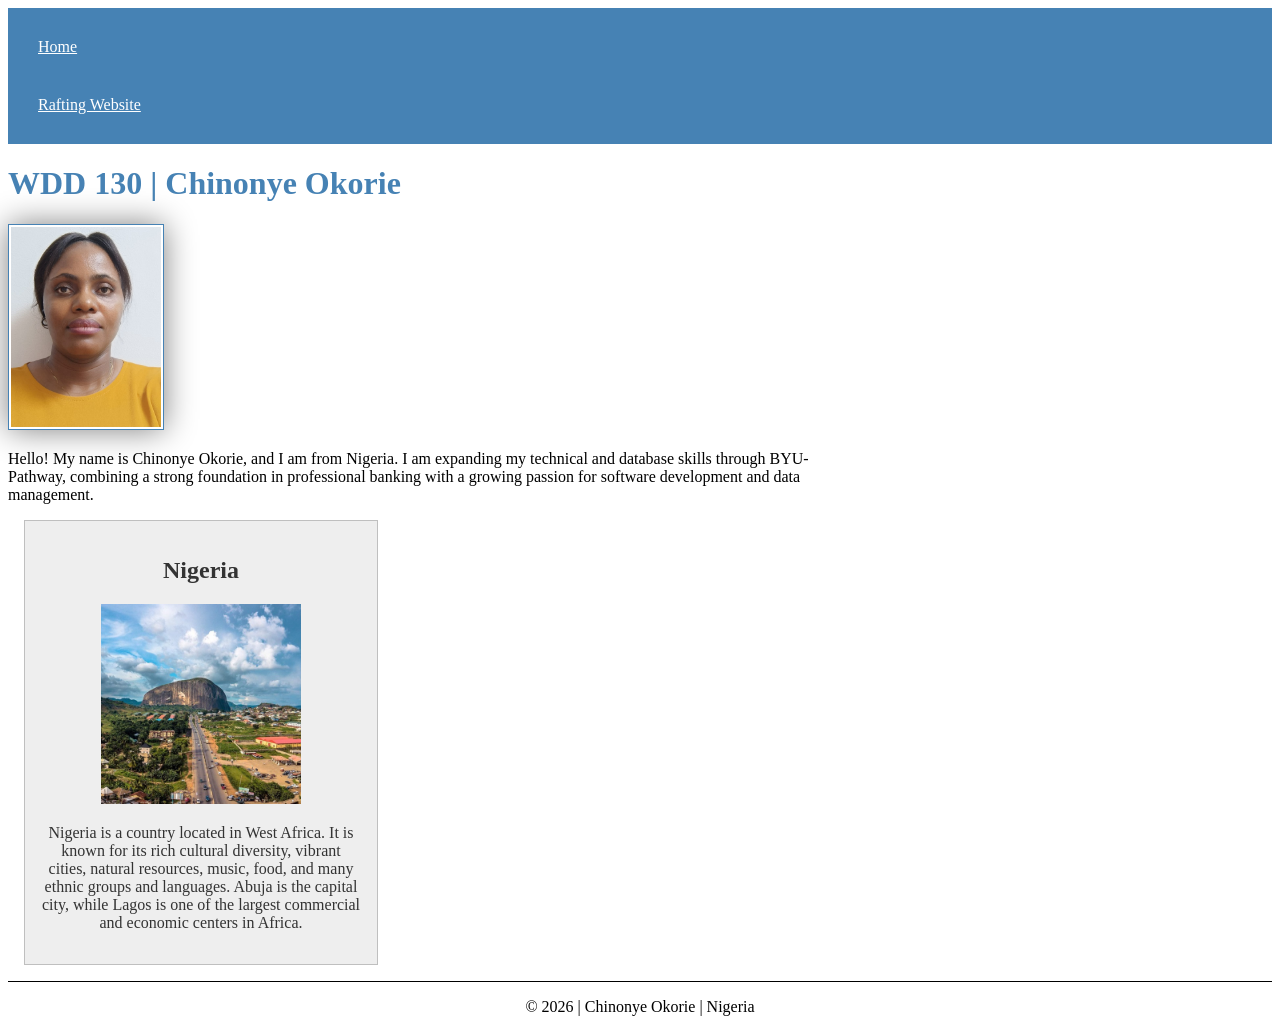
<file: index.html>
<!DOCTYPE html>
<html lang="en-US">
<head>
    <meta charset="UTF-8">
    <meta name="viewport" content="width=device-width, initial-scale=1.0">

    <title>WDD 130 | Chinonye Okorie</title>

    <meta name="description" 
        content="Chinonye Okorie's WDD 130 course homepage featuring web development coursework and information about Nigeria.">
    <meta name="author" content="Chinonye Okorie">

    <link rel="stylesheet" href="styles/styles.css">
</head>

<body>
    <header>
        <nav>
            <a href="#">Home</a>
            <a href="wwr/">Rafting Website</a>
        </nav>
    </header>

    <main>
        <h1>WDD 130 | Chinonye Okorie</h1>

        <img src="images/profile.jpg"
             alt="Portrait of Chinonye Okorie">

        <p>
            Hello! My name is Chinonye Okorie, and I am from Nigeria.
            I am expanding my technical and database skills through BYU-Pathway,
            combining a strong foundation in professional banking with a growing
            passion for software development and data management.
        </p>
    </main>

    <aside>
        <h2>Nigeria</h2>

        <img src="images/nigeria.jpeg"
             alt="Landscape representing Nigeria">

        <p>
            Nigeria is a country located in West Africa. It is known for its
            rich cultural diversity, vibrant cities, natural resources, music,
            food, and many ethnic groups and languages. Abuja is the capital
            city, while Lagos is one of the largest commercial and economic
            centers in Africa.
        </p>
    </aside>

    <footer>
        <p>© 2026 | Chinonye Okorie | Nigeria</p>
    </footer>
</body>
</html>
</file>
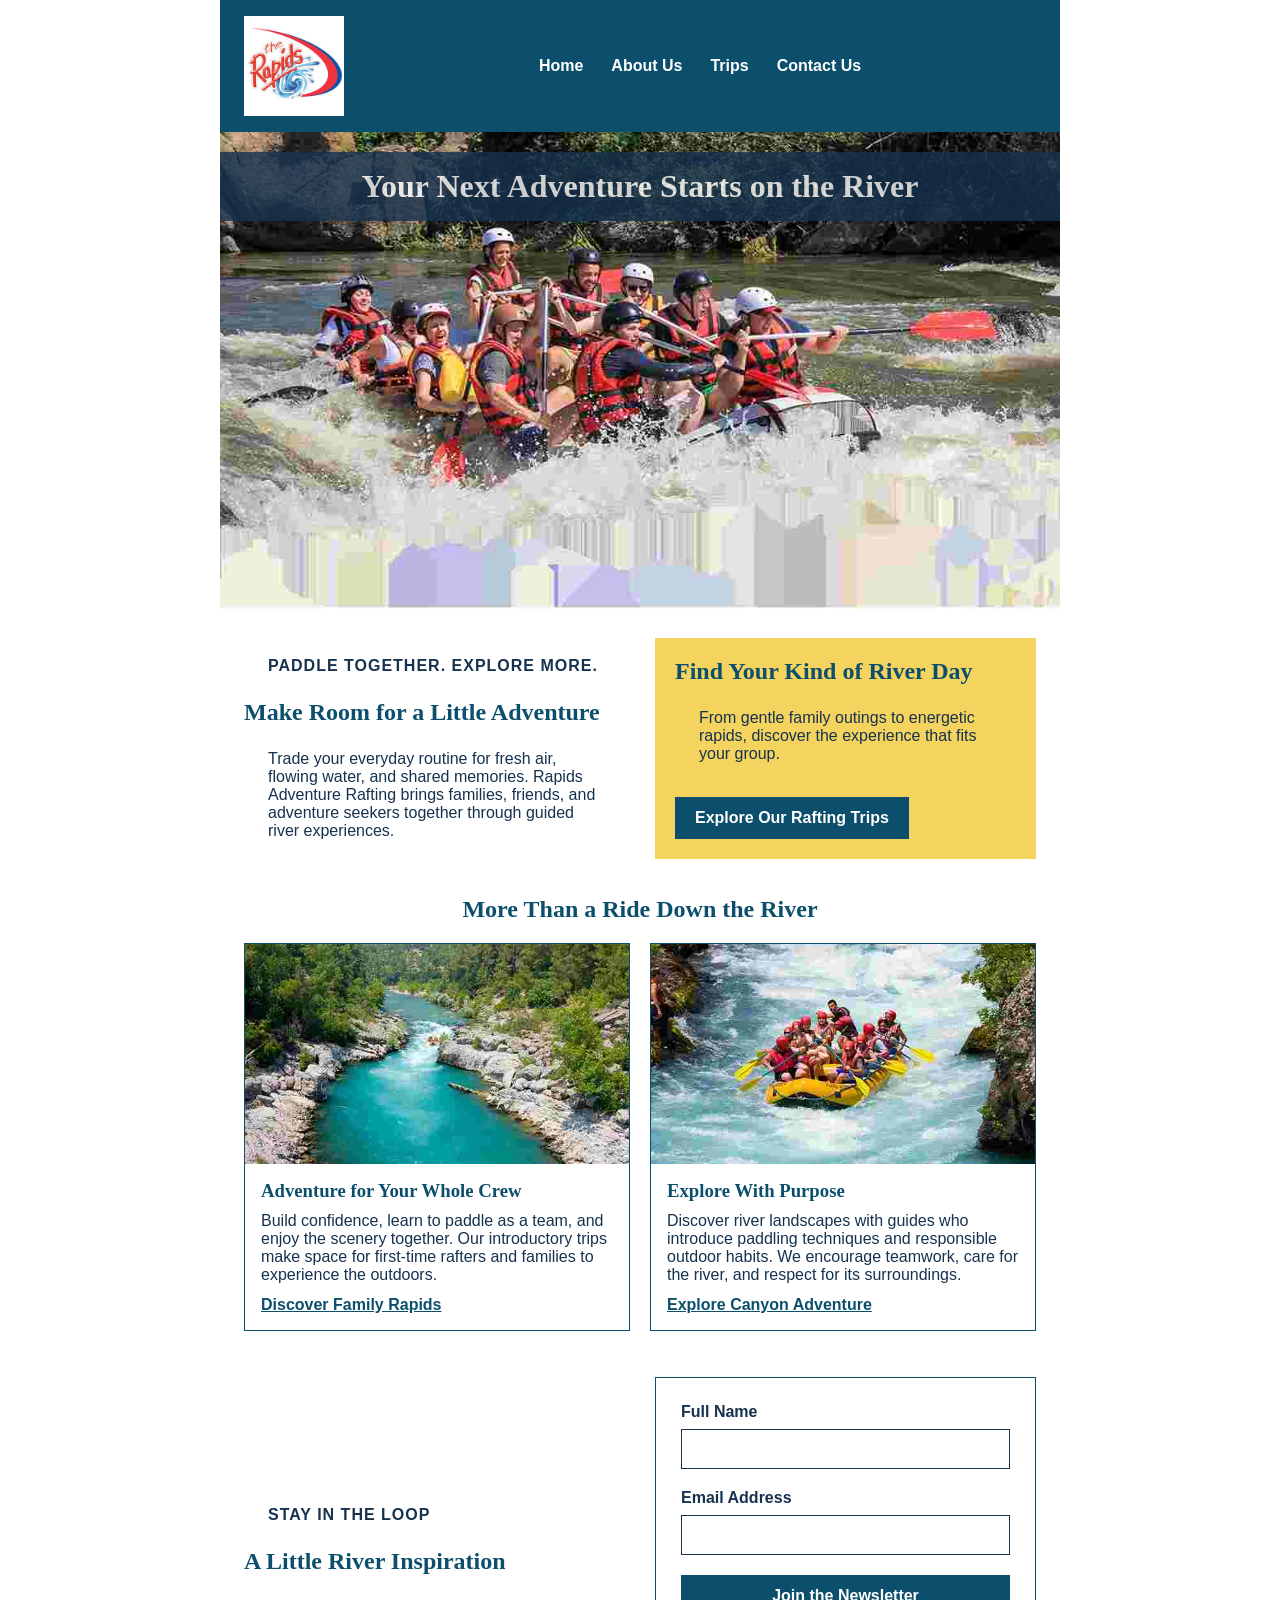
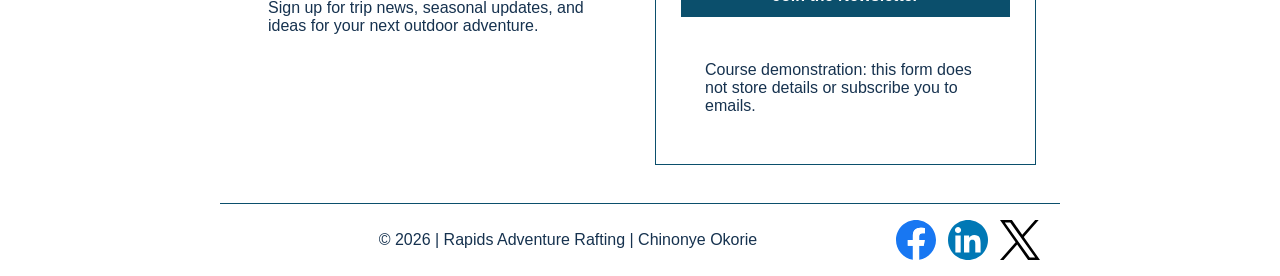
<file: wwr/index.html>
<!DOCTYPE html>
<html lang="en-US">

<head>
    <meta charset="UTF-8">
    <meta name="viewport" content="width=device-width, initial-scale=1.0">

    <title>Home | Rapids Adventure Rafting</title>

    <meta name="description"
        content="Find your next river adventure with Rapids Adventure Rafting. Explore guided family trips, canyon journeys, thrilling rapids, and join our newsletter.">

    <meta name="author" content="Chinonye Okorie">

    <link rel="stylesheet" href="styles/rafting.css">
</head>

<body>

    <a class="skip-link" href="#main-content">Skip to content</a>

    <header>
        <img src="images/logo.jpg"
            alt="Rapids Adventure Rafting logo">

        <nav aria-label="Main navigation">
            <a href="index.html">Home</a>
            <a href="about.html">About Us</a>
            <a href="trips.html">Trips</a>
            <a href="contact.html">Contact Us</a>
        </nav>
    </header>

    <main id="main-content">

        <div class="hero home-hero">
            <img src="images/hero.jpg"
                alt="Rafting adventure on a white water river"
                width="1200"
                height="675">

            <h1>Your Next Adventure Starts on the River</h1>
        </div>

        <section class="welcome split-layout">

            <div>
                <p class="eyebrow">Paddle together. Explore more.</p>

                <h2>Make Room for a Little Adventure</h2>

                <p>
                    Trade your everyday routine for fresh air, flowing water,
                    and shared memories. Rapids Adventure Rafting brings families,
                    friends, and adventure seekers together through guided river
                    experiences.
                </p>
            </div>

            <div class="callout">

                <h2>Find Your Kind of River Day</h2>

                <p>
                    From gentle family outings to energetic rapids, discover
                    the experience that fits your group.
                </p>

                <a class="button" href="trips.html">
                    Explore Our Rafting Trips
                </a>

            </div>

        </section>

        <section class="offerings">

            <h2>More Than a Ride Down the River</h2>

            <div class="offerings-grid">

                <article class="card">

                    <img src="images/rafting3.jpg"
                        alt="A group sharing a rafting adventure"
                        width="600"
                        height="400"
                        loading="lazy">

                    <div class="card-body">

                        <h3>Adventure for Your Whole Crew</h3>

                        <p>
                            Build confidence, learn to paddle as a team, and
                            enjoy the scenery together. Our introductory trips
                            make space for first-time rafters and families to
                            experience the outdoors.
                        </p>

                        <a href="trips.html#family-rapids">
                            Discover Family Rapids
                        </a>

                    </div>

                </article>

                <article class="card">

                    <img src="images/rafting2.jpg"
                        alt="Rafting through a scenic river canyon"
                        width="600"
                        height="400"
                        loading="lazy">

                    <div class="card-body">

                        <h3>Explore With Purpose</h3>

                        <p>
                            Discover river landscapes with guides who introduce
                            paddling techniques and responsible outdoor habits.
                            We encourage teamwork, care for the river, and
                            respect for its surroundings.
                        </p>

                        <a href="trips.html#canyon-adventure">
                            Explore Canyon Adventure
                        </a>

                    </div>

                </article>

            </div>

        </section>

        <section class="newsletter split-layout">

            <div>
                <p class="eyebrow">Stay in the loop</p>

                <h2>A Little River Inspiration</h2>

                <p>
                    Sign up for trip news, seasonal updates, and ideas for
                    your next outdoor adventure.
                </p>
            </div>

            <form action="index.html#newsletter-note" method="get">

                <div class="form-item">
                    <label for="subscriber-name">Full Name</label>

                    <input type="text"
                        id="subscriber-name"
                        name="name"
                        autocomplete="name"
                        required>
                </div>

                <div class="form-item">
                    <label for="subscriber-email">Email Address</label>

                    <input type="email"
                        id="subscriber-email"
                        name="email"
                        autocomplete="email"
                        required>
                </div>

                <button type="submit">
                    Join the Newsletter
                </button>

                <p class="form-note" id="newsletter-note">
                    Course demonstration: this form does not store details
                    or subscribe you to emails.
                </p>

            </form>

        </section>

    </main>

    <footer>

        <p>© 2026 | Rapids Adventure Rafting | Chinonye Okorie</p>

        <nav class="socialmedia" aria-label="Social media">

            <a href="https://facebook.com">
                <img src="images/facebook.svg"
                    alt="Facebook Icon">
            </a>

            <a href="https://linkedin.com">
                <img src="images/linkedin.svg"
                    alt="LinkedIn Icon">
            </a>

            <a href="https://instagram.com">
                <img src="images/instagram.svg"
                    alt="Instagram Icon">
            </a>

        </nav>

    </footer>

</body>

</html>
</file>
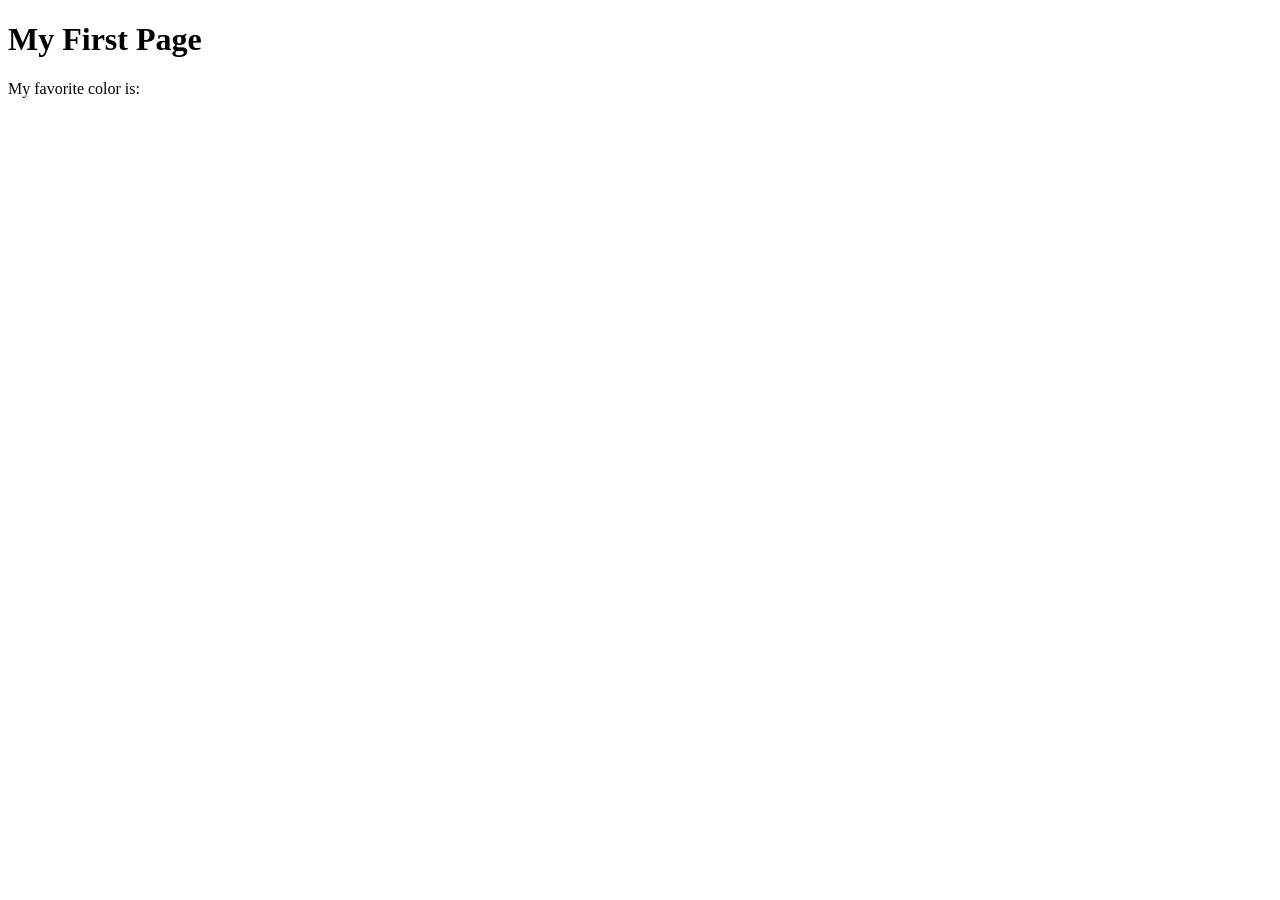
<file: week01/first-page.html>
<!DOCTYPE html>
<html lang="en">
<head>
    <meta charset="UTF-8">
    <meta name="viewport" content="width=device-width, initial-scale=1.0">
    <title>My First Page</title>
</head>
<body>
    <h1>My First Page</h1>
    <p>My favorite color is: </p>
</body>
</html>
</file>
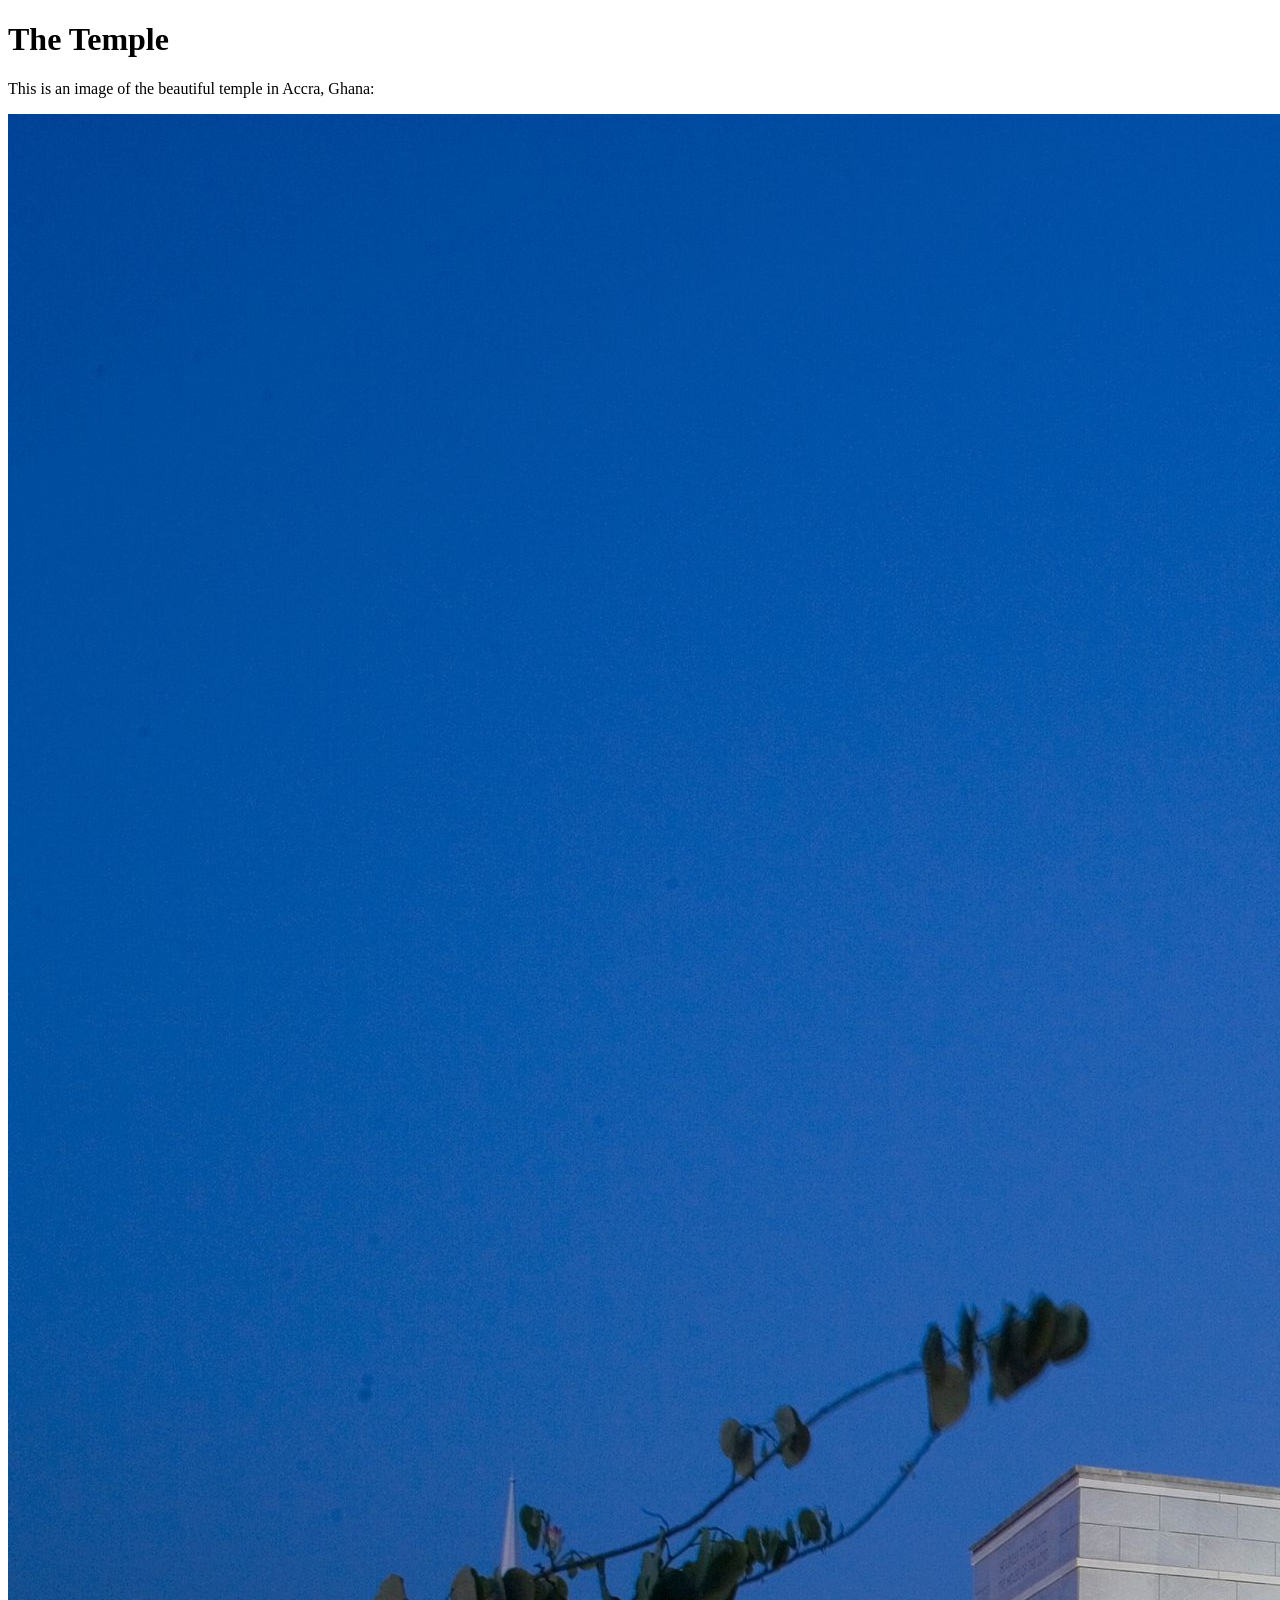
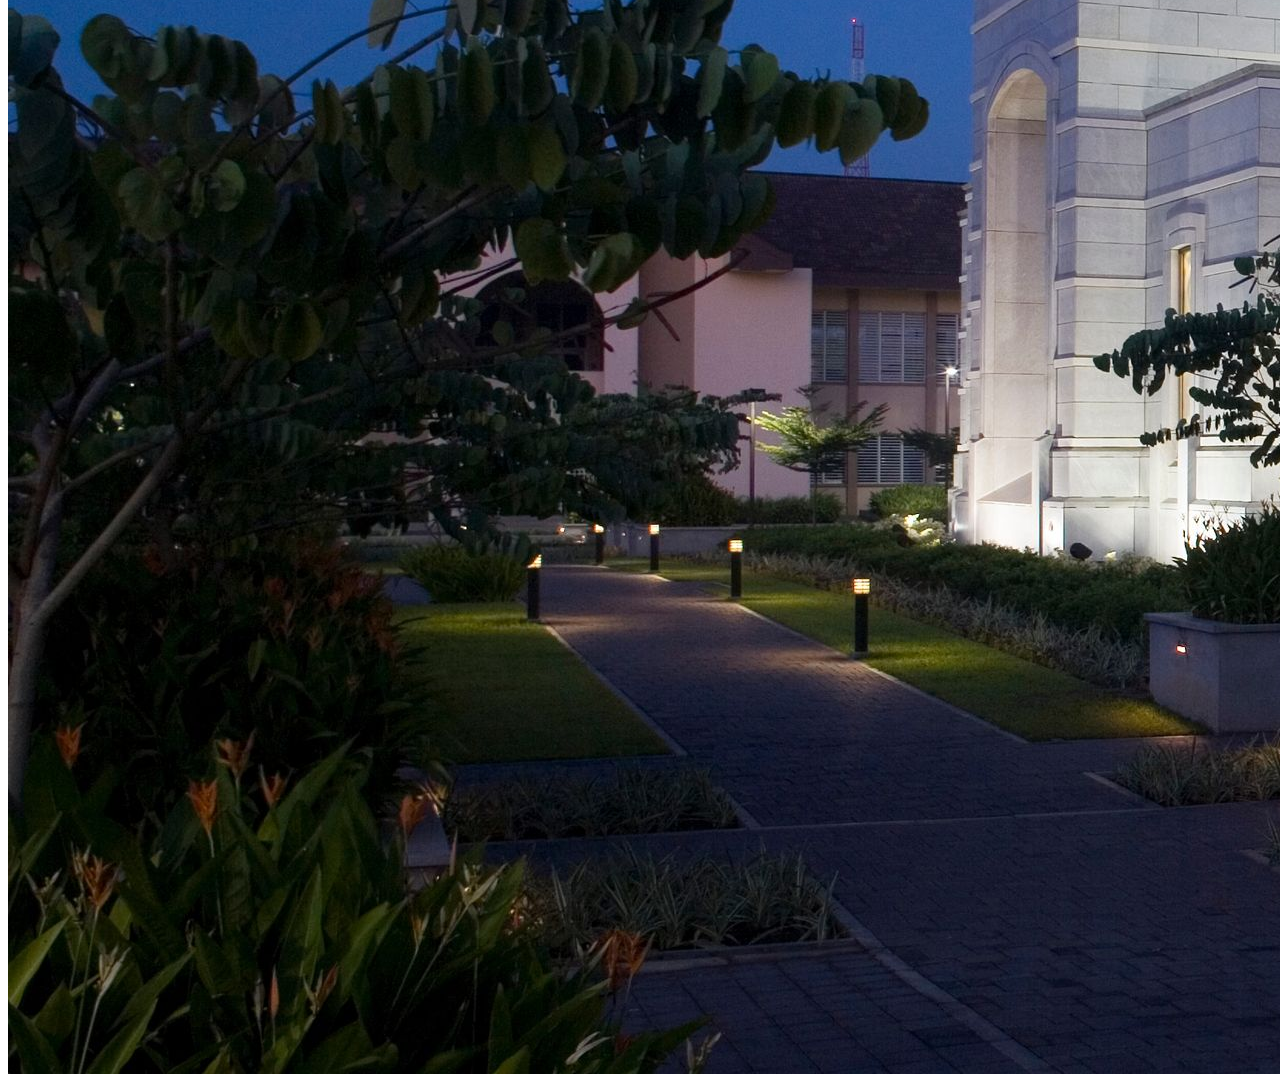
<file: week01/images.html>
<!DOCTYPE html>
<html lang="en">
<head>
    <meta charset="UTF-8">
    <meta name="viewport" content="width=device-width, initial-scale=1.0">
    <title>Temple Image</title>
</head>
<body>
    <h1>The Temple</h1>
    <p>This is an image of the beautiful temple in Accra, Ghana:</p>
    <img src="images/temple-large.jpeg" alt="The Accra Ghana Temple">
    
</body>
</html>
</file>
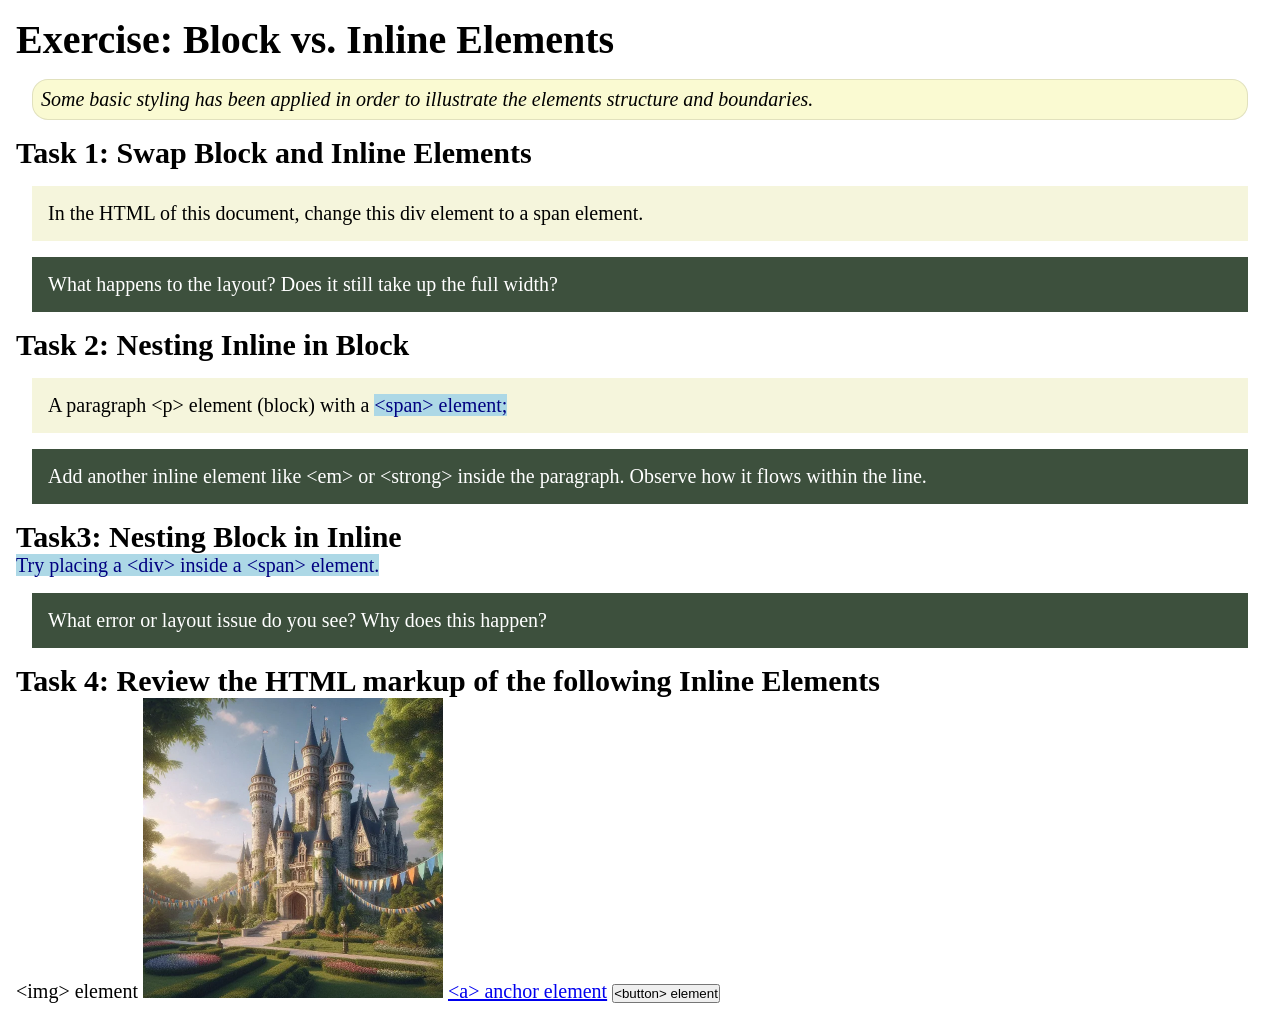
<file: week02/block-vs-inline.html>
<!DOCTYPE html>
<html lang="en">

<head>
    <meta charset="UTF-8">
    <meta name="viewport" content="width=device-width, initial-scale=1.0">
    <title>Exercise: Block vs. Inline Elements</title>
    <link rel="stylesheet" href="styles/block-vs-inline.css">
</head>

<body>
    <main>
        <h1>Exercise: Block vs. Inline Elements</h1>
        <p class="note">Some basic styling has been applied in order to illustrate the elements structure and
            boundaries.</p>

        <h2>Task 1: Swap Block and Inline Elements</h2>
        <div>In the HTML of this document, change this div element to a span element.</div>

        <p class="question">What happens to the layout? Does it still take up the full width?</p>

        <h2>Task 2: Nesting Inline in Block</h2>
        <p>A paragraph &lt;p&gt; element (block) with a <span>&lt;span&gt; element;</span></p>
        <p class="question">Add another inline element like &lt;em&gt; or &lt;strong&gt; inside the paragraph. Observe
            how it flows within the line.</p>

        <h2>Task3: Nesting Block in Inline</h2>
        <span>Try placing a &lt;div&gt; inside a &lt;span&gt; element.</span>
            <p class="question">What error or layout issue do you see? Why does this happen?</p>


            <h2>Task 4: Review the HTML markup of the following Inline Elements</h2>
        &lt;img&gt; element
        <img src="images/castle.webp" alt="placeholder image (images are inline)" width="300" height="300">
        <a href="https://churchofjesuschrist.org">&lt;a&gt; anchor element</a>
        <button type="button">&lt;button&gt; element</button>
    </main>
</body>

</html>
</file>
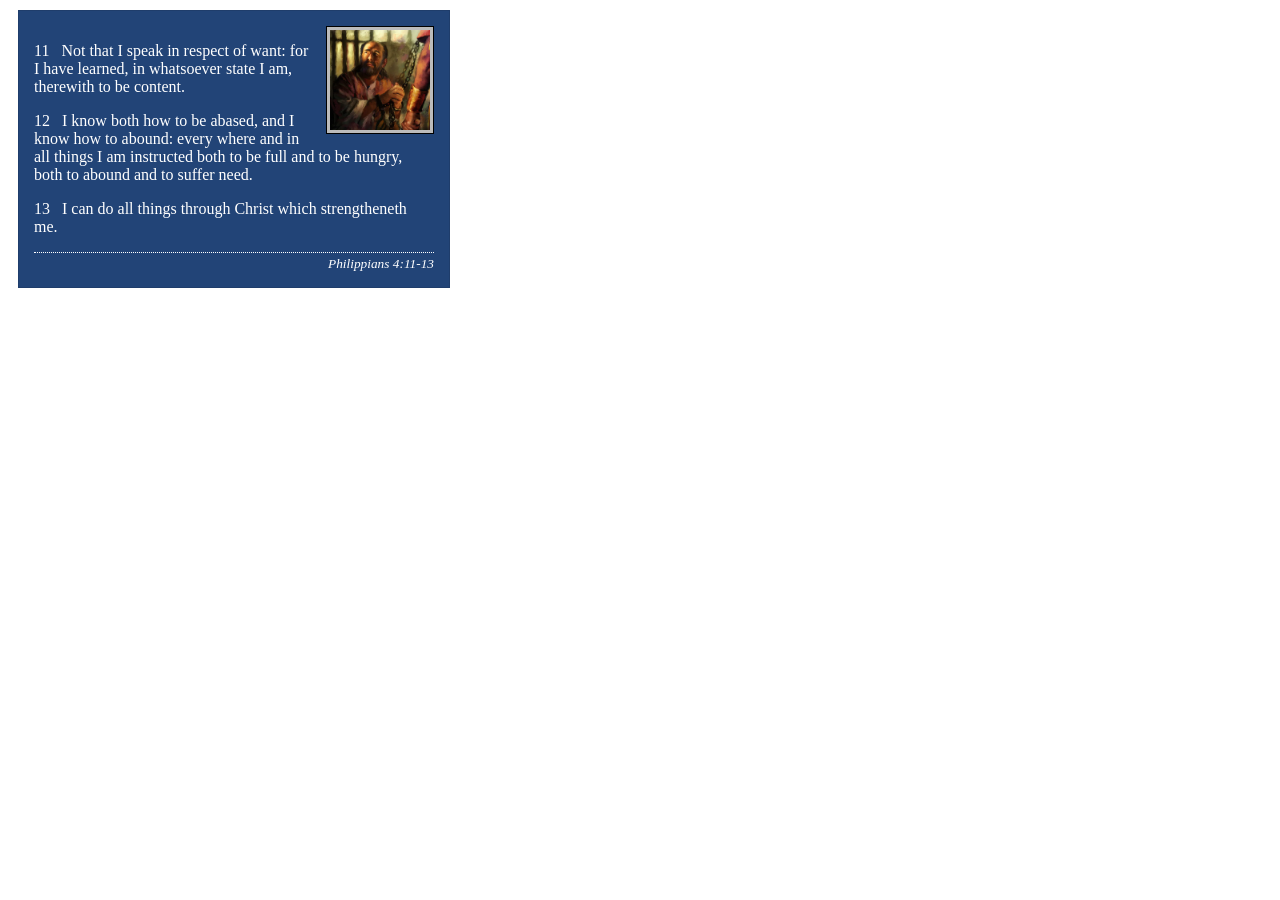
<file: week02/box-model-solution.html>
<!DOCTYPE html>
<html lang="en">
<head>
    <meta charset="UTF-8">
    <meta name="viewport" content="width=device-width, initial-scale=1.0">
    <title>Box Model Activity</title>
    <link rel="stylesheet" href="styles/box-model-solution.css">
</head>
<body>
    <main>
        <div class="callout">
            <img src="images/apostle-paul-imprisoned.webp" alt="Paul the Apostle - Imprisoned in Rome" width="200" height="200">
            <blockquote>
                <p>11 &nbsp; Not that I speak in respect of want: for I have learned, in whatsoever state I am, therewith to be content.</p>
                <p>12 &nbsp; I know both how to be abased, and I know how to abound: every where and in all things I am instructed both to be full and to be hungry, both to abound and to suffer need.</p>
                <p>13 &nbsp; I can do all things through Christ which strengtheneth me.</p>
            </blockquote>
            <cite>Philippians 4:11-13</cite>
        </div>
    </main>
</body>
</html>
</file>
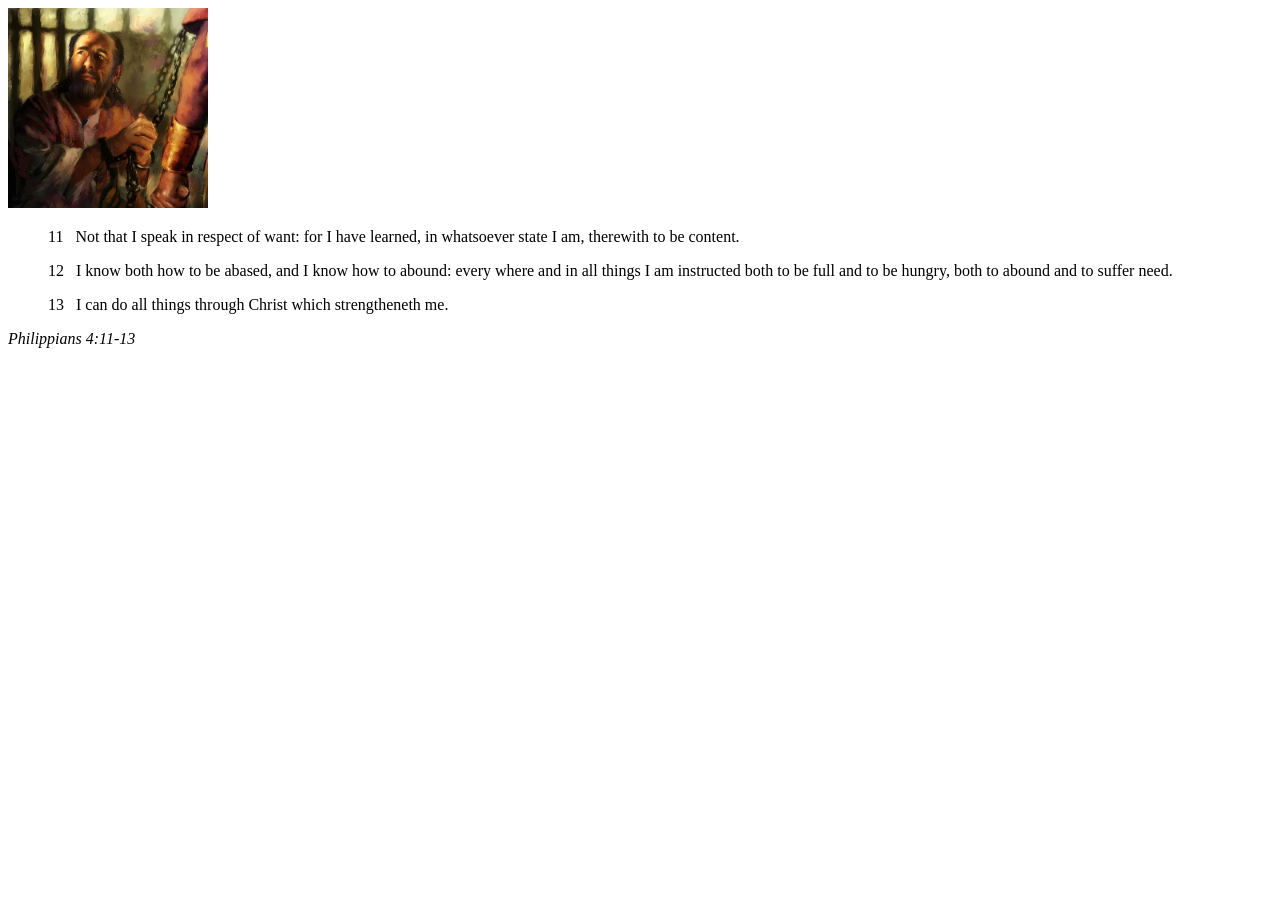
<file: week02/box-model.html>
<!DOCTYPE html>
<html lang="en">
<head>
    <meta charset="UTF-8">
    <meta name="viewport" content="width=device-width, initial-scale=1.0">
    <title>Box Model Activity</title>
</head>
<body>
    <main>
        <div class="callout">
            <img src="images/apostle-paul-imprisoned.webp" alt="Paul the Apostle - Imprisoned in Rome" width="200" height="200">
            <blockquote>
                <p>11 &nbsp; Not that I speak in respect of want: for I have learned, in whatsoever state I am, therewith to be content.</p>
                <p>12 &nbsp; I know both how to be abased, and I know how to abound: every where and in all things I am instructed both to be full and to be hungry, both to abound and to suffer need.</p>
                <p>13 &nbsp; I can do all things through Christ which strengtheneth me.</p>
            </blockquote>
            <cite>Philippians 4:11-13</cite>
        </div>
    </main>
</body>
</html>
</file>
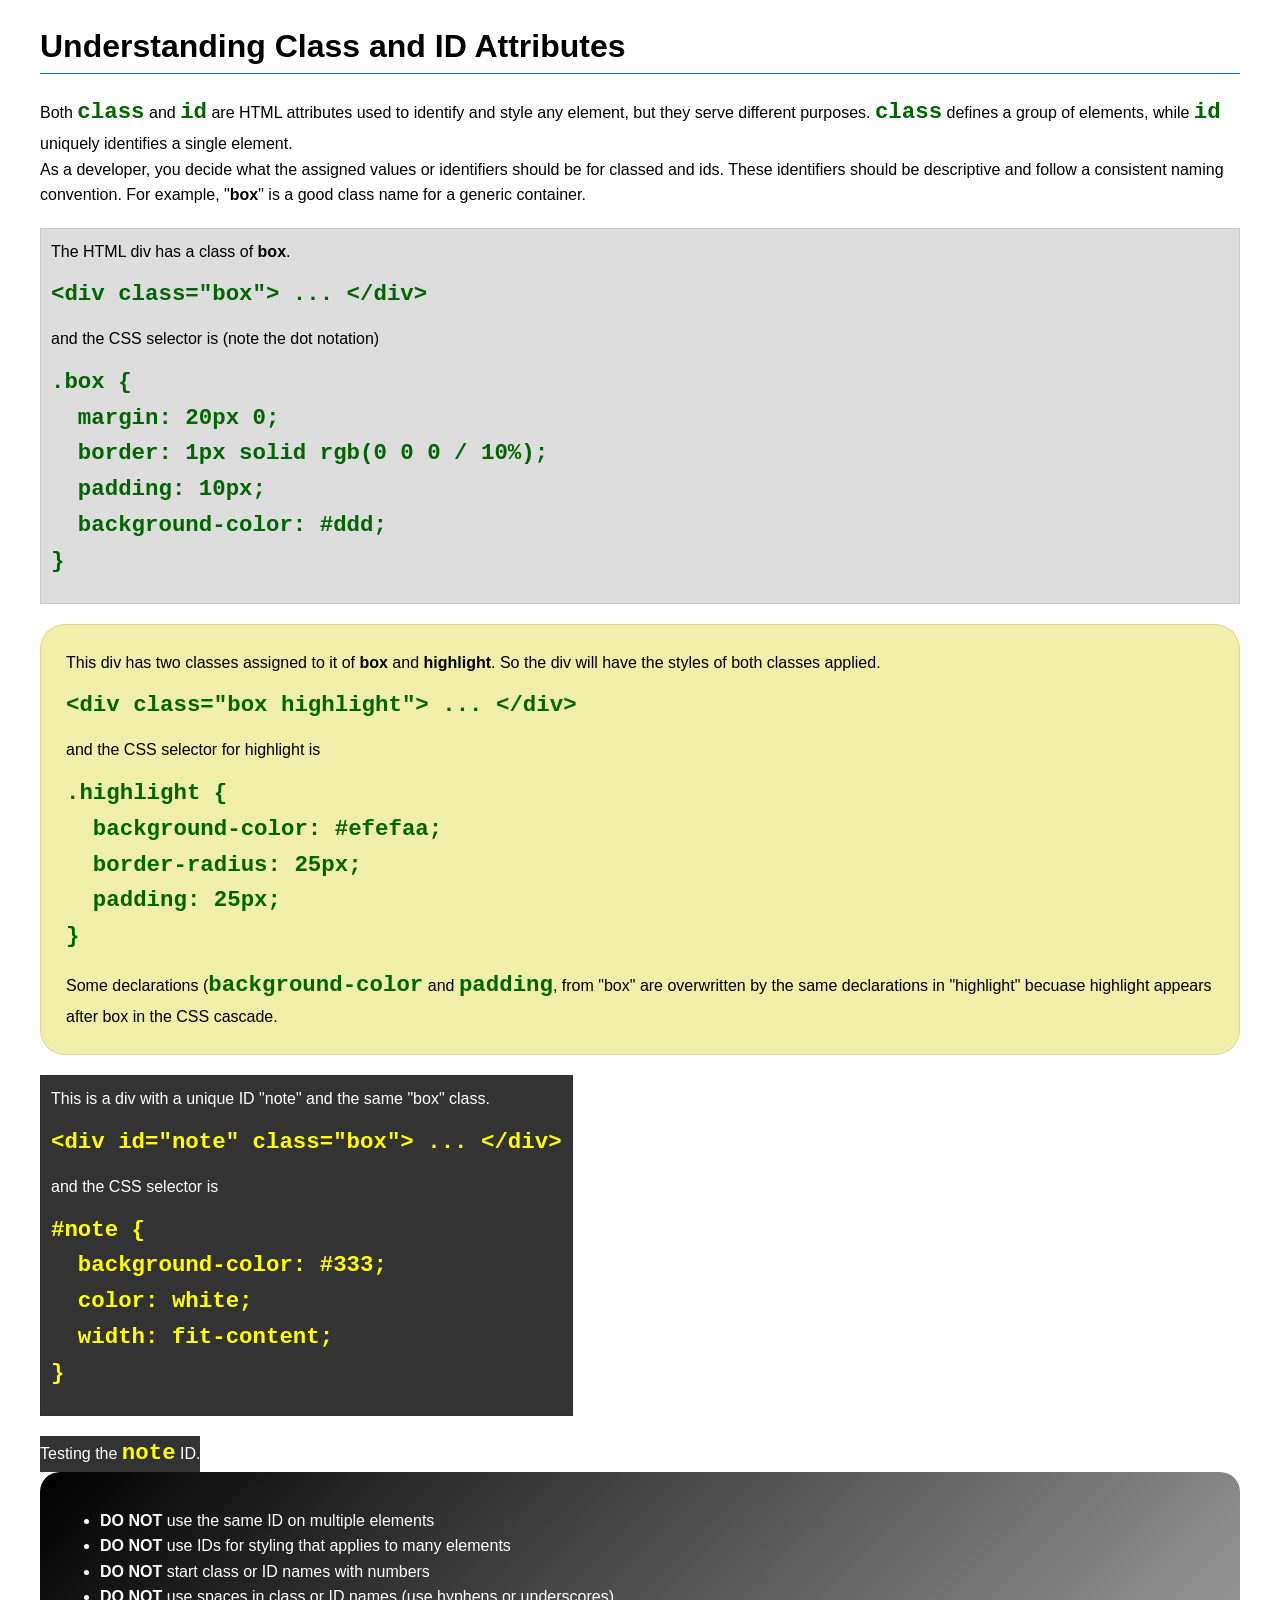
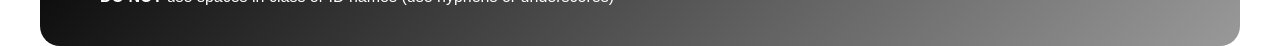
<file: week03/class-and-id.html>
<!DOCTYPE html>
<html lang="en">

<head>
    <meta charset="UTF-8">
    <meta name="viewport" content="width=device-width, initial-scale=1.0">
    <title>Class vs ID Attributes</title>
    <link rel="stylesheet" href="styles/class-and-id.css">
</head>

<body>
    <h1>Understanding Class and ID Attributes</h1>
    <p>Both <code>class</code> and <code>id</code> are HTML attributes used to identify and style any element, but they
        serve different purposes. <code>class</code> defines a group of elements, while <code>id</code> uniquely
        identifies a single element.</p>
    <p>As a developer, you decide what the assigned values or identifiers should be for classed and ids. These
        identifiers should be
        descriptive and follow a consistent naming convention. For example, "<strong>box</strong>" is a good class name
        for a generic container.</p>
    <div class="box">
        <p>The HTML div has a class of <strong>box</strong>.</p>
        <pre><code class="html">&lt;div class="box"&gt; ... &lt;/div&gt;</code></pre>
        and the CSS selector is (note the dot notation)
        <pre><code class="css">.box {
  margin: 20px 0;
  border: 1px solid rgb(0 0 0 / 10%);
  padding: 10px;
  background-color: #ddd; 
}</code></pre>
    </div>

    <div class="box highlight">
        <p>This div has two classes assigned to it of <strong>box</strong> and <strong>highlight</strong>. So the div
            will have the styles of both classes applied.</p>
        <pre><code class="html">&lt;div class="box highlight"&gt; ... &lt;/div&gt;</code></pre>
        and the CSS selector for highlight is
        <pre><code class="css">.highlight {
  background-color: #efefaa;
  border-radius: 25px;
  padding: 25px;
}</code></pre>
<p>Some declarations (<code>background-color</code> and <code>padding</code>, from "box" are overwritten by the same declarations in "highlight" becuase highlight appears after box in the CSS cascade.</p>
    </div>

    <div id="note" class="box">
        <p>This is a div with a unique ID "note" and the same "box" class.</p>
        <pre><code class="html">&lt;div id="note" class="box"&gt; ... &lt;/div&gt;</code></pre>
        and the CSS selector is
        <pre><code class="css">#note {
  background-color: #333;
  color: white;
  width: fit-content;
}</code></pre>
    </div>

    <div id="note">
        <p>Testing the <code>note</code> ID.</p>
    </div>

    <section id="best-practice">
        <ul>
            <li><strong>DO NOT</strong> use the same ID on multiple elements</li>
            <li><strong>DO NOT</strong> use IDs for styling that applies to many elements</li>
            <li><strong>DO NOT</strong> start class or ID names with numbers</li>
            <li><strong>DO NOT</strong> use spaces in class or ID names (use hyphens or underscores)</li>
        </ul>
    </section>




</body>

</html>
</file>
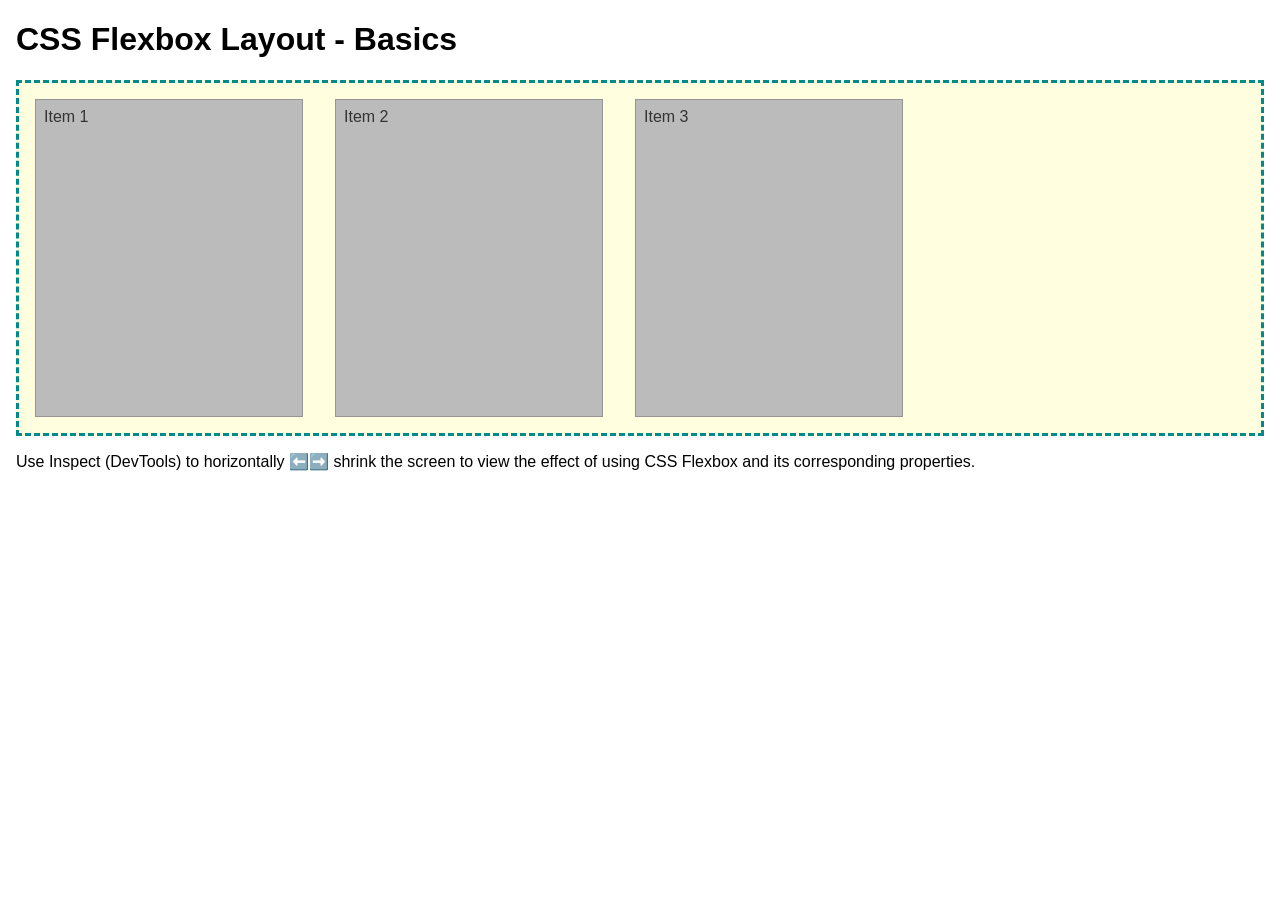
<file: week04/flexbox-layout.html>
<!DOCTYPE html>
<html lang="en">
<head>
    <meta charset="UTF-8">
    <meta name="viewport" content="width=device-width, initial-scale=1.0">
    <title>CSS Flexbox Layout - Basics</title>
    <link rel="stylesheet" href="styles/flexbox.css">
</head>
<body>
    <main>
        <h1>CSS Flexbox Layout - Basics</h1>
        <div class="flex-container">
            <div class="flex-item item1">Item 1</div>
            <div class="flex-item item2">Item 2</div>
            <div class="flex-item item3">Item 3</div>
        </div>
        <p>Use Inspect (DevTools) to horizontally ⬅️➡️ shrink the screen to view the effect of using CSS Flexbox and its corresponding properties.</p>
    </main>
</body>
</html>
</file>
<file: styles/styles.css>
nav {
    background-color: steelblue;
    padding: 10px;
}

nav a {
    color: white;
    display: block;
    padding: 20px;
}

h1 {
    color: steelblue;
}

main {
    max-width: 840px;
}

main img {
    width: 150px;
    height: auto;
    border: 1px solid steelblue;
    padding: 2px;
    box-shadow: 0 0 30px gray;
}

p {
    padding: 0;
}

aside {
    width: 20rem;
    margin: 1rem;
    border: 1px solid rgb(0 0 0 / 0.2);
    padding: 1rem;
    background-color: #eee;
    color: #333;
    text-align: center;
}

aside img {
    width: 200px;
    height: auto;
}

footer {
    margin-top: 15px;
    border-top: 1px solid #000;
    text-align: center;
}
</file>
<file: wwr/styles/rafting.css>
:root {
    --primary-color: #0b4f6c;
    --accent1-color: #16324f;
    --accent2-color: #f4d35e;

    --heading-font: Georgia, "Times New Roman", serif;
    --body-font: Arial, Helvetica, sans-serif;
}

/* Universal selector */
* {
    margin: 0;
    padding: 0;
    box-sizing: border-box;
}

/* Body */
body {
    font-family: var(--body-font);
    color: var(--accent1-color);
}

/* Page width */
header,
main,
footer {
    width: 840px;
    margin: 0 auto;
}

/* Header */
header {
    background-color: var(--primary-color);
    color: var(--accent2-color);
    display: grid;
    grid-template-columns: 120px 1fr;
    align-items: center;
    padding: 16px 24px;
}

header > img {
    width: 100px;
    height: auto;
}

header nav {
    display: flex;
    justify-content: space-evenly;
    align-items: center;
    justify-self: center;
    margin: 0;
    padding: 0;
}

header nav a {
    color: #fff;
    text-decoration: none;
    font-weight: bold;
    padding: 10px 14px;
}

header nav a:hover {
    color: var(--accent2-color);
}
/* Headings */
h1,
h2 {
    font-family: var(--heading-font);
    color: var(--primary-color);
}
/* History */
.history {
    display: grid;
    grid-template-columns: 1fr 200px 1fr;
    gap: 20px;
    align-items: center;
}

.history h2 {
    grid-column: 1 / 4;
    text-align: center;
}

.history img {
    width: 100%;
    height: 150px;
    object-fit: cover;
}
/* Basic spacing */
nav,
p,
section,
article {
    margin: 16px;
    padding: 8px;
}

/* Social media links */
.socialmedia {
    display: flex;
    justify-content: flex-end;
    align-items: center;
    gap: 12px;
    margin: 0;
    padding: 0;
}

.socialmedia a {
    text-decoration: none;
}

.socialmedia img {
    display: block;
    width: 40px;
    height: auto;
}

/* Hero container */
.hero {
    position: relative;
}

/* Hero background image */
.hero > img {
    display: block;
    width: 100%;
    height: auto;
}

/* Hero heading */
.hero h1 {
    position: absolute;
    top: 20px;
    width: 100%;
    padding: 16px;
    text-align: center;
    opacity: 0.8;
    background-color: var(--accent1-color);
    color: #fff;
}

/* Hero article */
.hero article {
    position: absolute;
    bottom: 20px;
    left: 20px;
    right: 20px;
    padding: 16px;
    background-color: white;
    color: var(--accent1-color);
}

/* Client image inside article */
.hero article img {
    float: right;
    width: 125px;
    height: auto;
    margin-left: 16px;
    border: 2px solid var(--primary-color);
}

/* Footer */
footer {
    display: grid;
    grid-template-columns: 1fr auto;
    align-items: center;
    border-top: 1px solid var(--primary-color);
    margin-top: 24px;
    padding: 16px 20px;
}

footer p {
    margin: 0;
    padding: 0;
    text-align: center;
}

/* Adventure Gallery */

.adventures h2 {
    text-align: center;
    margin-bottom: 20px;
}

.adventure-gallery {
    display: grid;
    grid-template-columns: repeat(5, 1fr);
    gap: 12px;
}

.adventure-gallery figure {
    margin: 0;
    text-align: center;
}

.adventure-gallery img {
     display: block;
    width: 100%;
    height: 120px;
    object-fit: cover;
}

.adventure-gallery figcaption {
    margin-top: 8px;
    font-size: 0.9rem;
    font-weight: bold;
    color: var(--accent1-color);
}
/* ==============================
   Contact Us Page
   ============================== */

.contact-intro {
    text-align: center;
    padding: 30px 20px;
}

.contact-intro h1 {
    position: static;
    width: auto;
    padding: 0;
    margin-bottom: 16px;
    background-color: transparent;
    color: var(--primary-color);
    opacity: 1;
}

/* Company Information */

.contact-information {
    display: grid;
    grid-template-columns: 1fr 1fr;
    gap: 30px;
    align-items: center;
}

.company-details h2 {
    margin-bottom: 16px;
}

.company-details p {
    margin: 12px 0;
}

.company-map iframe {
    width: 100%;
    height: 300px;
    border: 0;
}

/* Employee Section */

.employees {
    margin-top: 30px;
    text-align: center;
}

.employees h2 {
    margin-bottom: 20px;
}

.employee-grid {
    display: grid;
    grid-template-columns: repeat(3, 1fr);
    gap: 20px;
}

.employee-grid figure {
    text-align: center;
}

.employee-grid img {
    width: 100%;
    height: 180px;
    object-fit: cover;
}

.employee-grid figcaption {
    padding: 10px;
    font-weight: bold;
}

/* Contact Form */

.contact-form-section {
    max-width: 700px;
    margin: 30px auto;
}

.contact-form-section h2 {
    text-align: center;
    margin-bottom: 20px;
}

form {
    display: grid;
    gap: 20px;
    padding: 25px;
    border: 1px solid var(--primary-color);
}

.form-item {
    display: grid;
    gap: 8px;
}

.form-item label {
    font-weight: bold;
}

input[type="text"],
input[type="email"],
textarea {
    width: 100%;
    padding: 10px;
    font-family: var(--body-font);
    font-size: 1rem;
    border: 1px solid var(--accent1-color);
}

fieldset {
    padding: 15px;
    border: 1px solid var(--primary-color);
}

legend {
    padding: 0 8px;
    font-weight: bold;
}

.radio-item {
    margin: 10px 0;
}

.radio-item input {
    margin-right: 8px;
}

.checkbox-item {
    display: flex;
    align-items: center;
    gap: 10px;
}

button[type="submit"] {
    padding: 12px 20px;
    border: none;
    background-color: var(--primary-color);
    color: white;
    font-family: var(--body-font);
    font-size: 1rem;
    font-weight: bold;
    cursor: pointer;
}

button[type="submit"]:hover {
    background-color: var(--accent1-color);
}
/* ==============================
   Home Page
   ============================== */

/* Accessibility skip link */
.skip-link {
    position: absolute;
    left: -9999px;
    top: 0;
}

.skip-link:focus {
    left: 10px;
    top: 10px;
    padding: 10px;
    background-color: white;
    color: var(--primary-color);
    z-index: 1000;
}

/* Two-column sections */
.split-layout {
    display: grid;
    grid-template-columns: 1fr 1fr;
    gap: 30px;
    align-items: center;
}

/* Callout */
.callout {
    padding: 20px;
    background-color: var(--accent2-color);
}

/* Button-style links */
.button {
    display: inline-block;
    padding: 12px 20px;
    margin-top: 10px;
    background-color: var(--primary-color);
    color: white;
    text-decoration: none;
    font-weight: bold;
}

.button:hover {
    background-color: var(--accent1-color);
}

/* Small introductory text */
.eyebrow {
    font-weight: bold;
    text-transform: uppercase;
    letter-spacing: 1px;
}

/* Home offerings */
.offerings h2 {
    text-align: center;
    margin-bottom: 20px;
}

/* REQUIRED CSS GRID */
.offerings-grid {
    display: grid;
    grid-template-columns: 1fr 1fr;
    gap: 20px;
}

/* Cards */
.card {
    margin: 0;
    padding: 0;
    border: 1px solid var(--primary-color);
}

.card img {
    display: block;
    width: 100%;
    height: 220px;
    object-fit: cover;
}

.card-body {
    padding: 16px;
}

.card-body h3 {
    margin-bottom: 10px;
    font-family: var(--heading-font);
    color: var(--primary-color);
}

.card-body p {
    margin: 0 0 12px;
    padding: 0;
}

.card-body a {
    color: var(--primary-color);
    font-weight: bold;
}

/* Newsletter */
.newsletter {
    margin-top: 30px;
    margin-bottom: 30px;
}
/* ==============================
   Trips Page
   ============================== */

.trip-section > h2,
.comparison h2 {
    text-align: center;
    margin-bottom: 20px;
}

.trip-grid {
    display: grid;
    grid-template-columns: repeat(3, 1fr);
    gap: 20px;
}

.trip-grid .card img {
    width: 100%;
    height: 180px;
    object-fit: cover;
}

.comparison {
    margin-top: 30px;
}

.table-scroll {
    overflow-x: auto;
}

.comparison table {
    width: 100%;
    border-collapse: collapse;
}

.comparison th,
.comparison td {
    border: 1px solid var(--primary-color);
    padding: 10px;
    text-align: left;
}

.comparison thead {
    background-color: var(--primary-color);
    color: white;
}

.comparison caption {
    margin-bottom: 10px;
    font-weight: bold;
}

.text-link {
    display: inline-block;
    margin-top: 10px;
    color: var(--primary-color);
    font-weight: bold;
}
</file>
<file: week02/styles/block-vs-inline.css>
* {
    margin: 0;
    padding: 0;
}

body {
    font-size: 20px;
    margin: 1rem;
}

p,
div {
    background-color: beige;
    margin: 1rem;
    padding: 1rem;
}

span {
    color: navy;
    background-color: lightblue;
}

code {
    margin: 0;
    padding: 0;
    color: green;
    font-size: 1.2rem;
}

.note {
    font-style: italic;
    background-color: lightgoldenrodyellow;
    border-radius: 1rem;
    border: 1px solid rgb(0 0 0 / 10%);
    margin: 1rem;
    padding: .5rem;
}

.question {
    background-color: #3d503d;
    color: #fff;
}
</file>
<file: week02/styles/box-model-solution.css>
.callout {
    max-width: 400px;
    margin: 10px;
    border: 1px solid rgba(0, 0, 0, .1);
    padding: 15px;
    background-color: #247;
    color: #fff;
}

.callout img {
    float: right;
    margin: 0 0 10px 15px;
    border: 1px solid #000;
    padding: 3px;
    background-color: #bbb;
    width: 100px;
    height: auto;

}

blockquote {
    margin: 0;
}

cite {
    display: block;
    border-top: 1px dotted #fff;
    padding-top: 3px;
    text-align: right;
    font-size: smaller;
}
</file>
<file: week03/styles/class-and-id.css>
body {
    font-family: Arial, sans-serif;
    line-height: 1.6;
    margin: 0;
    padding: 0 40px;
}

h1 {
    border-bottom: 1px solid rgb(0 110 182);
    padding-bottom: 0;
}



p {
    margin: 0;
}

code {
    color: darkgreen;
    font-weight: 700;
    font-size: 1.4rem;
}

/* Class examples - can be reused */

.box {
    margin: 20px 0;
    border: 1px solid rgb(0 0 0 / 10%);
    padding: 10px;
    background-color: #ddd; /* this is shorthand for #dddddd */
}

.highlight {
    background-color: #efefaa;
    border-radius: 25px;
    padding: 25px;
}

/* ID examples - should be unique */

#note {
    background-color: #333;
    color: white;
    width: fit-content;
}

#note code {
    color: yellow;
}

#best-practice {
    background: linear-gradient(135deg, #000 0%, #999 100%);
    color: white;
    border-radius: 20px;
    padding: 20px
}
</file>
<file: week04/styles/flexbox.css>
body {
    font-family: Helvetica, Arial, sans-serif;
    margin: 1rem;
}

.flex-container {
    border: 3px dashed darkcyan;
    background-color: lightyellow;
    display: flex;
    flex-wrap: wrap;
}

.flex-item {
    width: 250px;
    margin: 1rem;
    border: 1px solid rgb(0 0 0 / 20%);
    padding: 0.5rem;
    background-color: #bbb;
    color: #333;
}

.item1 {
    min-height: 100px;
}

.item2 {
    min-height: 200px;
}

.item3 {
    min-height: 300px;
}
</file>
